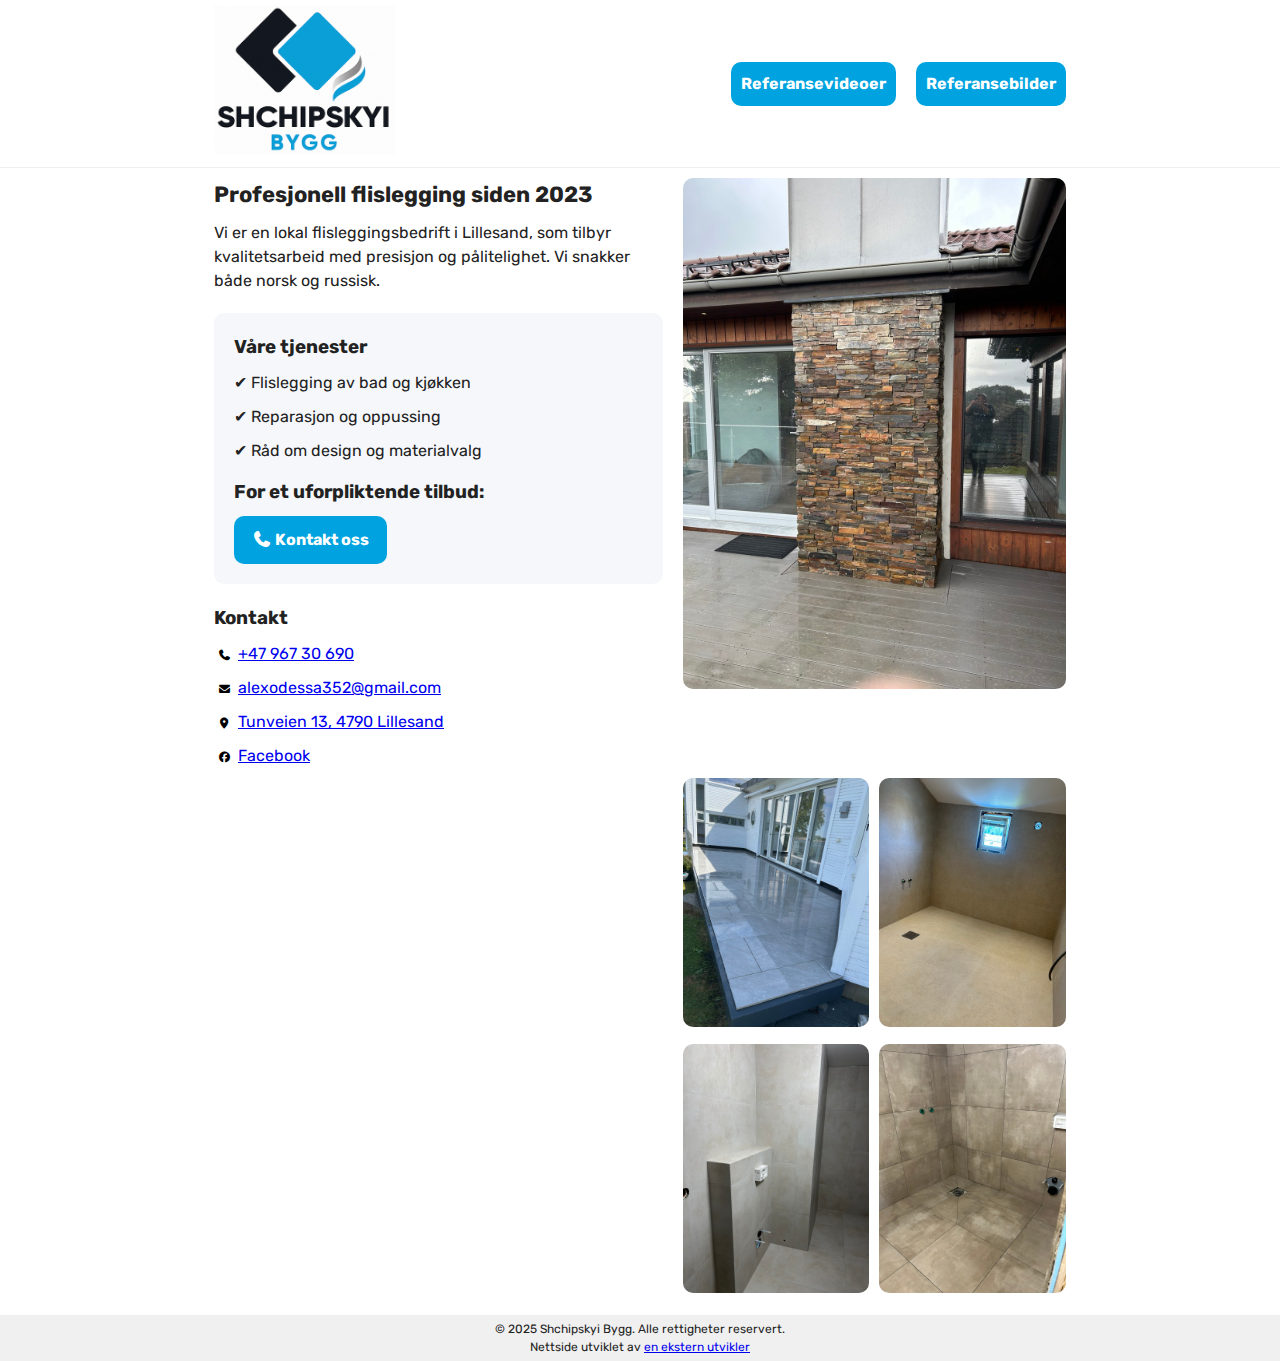
<file: index.html>
<!DOCTYPE html>
<html lang="no">
<head>
  <meta charset="UTF-8" />
  <meta name="viewport" content="width=device-width, initial-scale=1.0" />
   
  <title>Shchipskyi Bygg – Flislegging og oppussing i Lillesand</title>
   
   <!-- SEO - meta tags -->
  <meta name="description" content="Shchipskyi Bygg tilbyr profesjonell flislegging og oppussing i Lillesand. Kvalitetsarbeid siden 2023. Snakker norsk og russisk. Få gratis tilbud i dag!">
  <meta name="keywords" content="flislegger, flislegging Lillesand, Shchipskyi Bygg, flislegger Agder, flislegger Kristiansand, flislegger Grimstad, flislegger Arendal, flislegger Mandal, flislegger Lindesnes, flislegger Vennesla, flislegger Flekkefjord, flislegger Alleen, flislegger Lyngdal, flislegger Farsund, flislegging, flislegging Agder, flislegging Kristiansand, flislegging Grimstad, flislegging Arendal, flislegging Lindesnes, flislegging Mandal, flislegging Vennesla, flislegging Flekkefjord, flislegging Lyngdal, flislegging Alleen, flislegging Farsund, flislegging bad, flislegging kjøkken, flislegging gulv, flislegging pris, billig flislegger, flislegging utendørs, flislegger med garanti, profesjonell flislegger, flislegging entreprise, baderomsrenovering, rehabilitering av bad, håndverker, murer, godkjent flislegger">
  <meta name="author" content="Shchipskyi Bygg">
  <meta name="robots" content="index, follow">

  <!-- Open Graph (For socials) -->
  <meta property="og:title" content="Shchipskyi Bygg – Flislegging i Lillesand">
  <meta property="og:description" content="Flislegger i Kristiansand, Arendal, Grimstad og hele Agder. Flislegging av bad, kjøkken og gulv. Gratis befaring og garanti på arbeidet.">
  <meta property="og:image" content="https://shchipskyi.no/img/sb_logo.png"> 
  <meta property="og:url" content="https://shchipskyi.no">
  <meta property="og:type" content="website">

  <!-- structured data (schema.org) -->   
<script type="application/ld+json">
{
  "@context": "https://schema.org",
  "@type": "LocalBusiness",
  "name": "Shchipskyi Bygg",
  "image": "https://shchipskyi.no/img/sb_logo.png",
  "url": "https://shchipskyi.no",
  "telephone": "+47 967 30 690",
  "email": "alexodessa352@gmail.com",
  "address": {
    "@type": "PostalAddress",
    "streetAddress": "Tunveien 13",
    "addressLocality": "Lillesand",
    "postalCode": "4790",
    "addressCountry": "NO"
  },
  "openingHours": "Mo-Fr 08:00-18:00",
  "priceRange": "$$",
  "description": "Profesjonell flislegging og oppussing i Lillesand. Vi tilbyr tjenester på norsk og russisk.",
  "geo": {
    "@type": "GeoCoordinates",
    "latitude": 58.2486,
    "longitude": 8.3817
  },
  "sameAs": [
    "https://www.facebook.com/profile.php?id=61580984529732"
  ]
}
</script>
  <!-- Favicon -->
  <link rel="icon" type="image/png" href="/favicon/favicon-96x96.png" sizes="96x96" />
  <link rel="icon" type="image/svg+xml" href="/favicon/favicon.svg" />
  <link rel="shortcut icon" href="/favicon/favicon.ico" />
  <link rel="apple-touch-icon" sizes="180x180" href="/favicon/apple-touch-icon.png" />
  <meta name="apple-mobile-web-app-title" content="shchipskyi.no" />
  <link rel="manifest" href="/favicon/site.webmanifest" />
  
  <!-- Main CSS -->
  <link rel="stylesheet" href="css/style.css" />
  
  <!-- Awesome Font CSS -->
  <link rel="stylesheet" href="fonts/fontawesome/all.min.css" />
  
  <!-- Google Fonts -->
  <link href="https://fonts.googleapis.com/css2?family=Rubik:wght@400;500;700&display=swap" rel="stylesheet">

</head>
<body>
  <header class="header">
  <div class="container">
    <div class="nav">
      <!-- Logo img -->
      <h1 class="logo">
        <a href="/">
          <img src="img/sb_logo.png" alt=""Shchipskyi Bygg – Flislegging i Lillesand" class="logo-img">
        </a>
      </h1> 
      <nav class="main-nav">
        <ul class="menu">
          <li><a class="menu-button" href="video.html">Referansevideoer</a></li>
          <li><a class="menu-button" href="gallery.html">Referansebilder</a></li>
        </ul>
      </nav>
    </div>
  </div>
</header>

  <main class="container">
    <section class="hero">
      <div class="hero-text">
        <h2>Profesjonell flislegging siden 2023</h2> 
        <p>
          Vi er en lokal flisleggingsbedrift i Lillesand, som tilbyr kvalitetsarbeid
          med presisjon og pålitelighet. Vi snakker både norsk og russisk.
        </p>

        <div class="services-box">
          <h3>Våre tjenester</h3>
          <ul>
            <li>✔ Flislegging av bad og kjøkken</li>
            <li>✔ Reparasjon og oppussing</li>
            <li>✔ Råd om design og materialvalg</li>
          </ul>
          <h3>For et uforpliktende tilbud:</h3>
          <a href="tel:+4796730690" class="cta-button"><i class="fas fa-phone"></i> Kontakt oss</a>
        </div>

 <section class="contact">
  <h3>Kontakt</h3>
  <p><i class="fas fa-phone"></i> <a href="tel:+4796730690">+47 967 30 690</a></p>
  <p><i class="fas fa-envelope"></i> <a href="mailto:alexodessa352@gmail.com">alexodessa352@gmail.com</a></p>
  <p><i class="fas fa-map-marker-alt"></i>
    <a href="https://maps.app.goo.gl/K7WxsFJwktXTLwwY9" target="_blank" rel="noopener">
      Tunveien 13, 4790 Lillesand
    </a>
  </p>
  <p><i class="fab fa-facebook"></i>
    <a href="https://www.facebook.com/profile.php?id=61580984529732" target="_blank" rel="noopener">
      Facebook
    </a>
  </p>
</section>
      </div>
      <div class="hero-gallery">
        <div class="img-wrapper main-img-wrapper"><img src="img/arbeid1.jpg" alt="Arbeid 1" onclick="window.location.href='gallery.html'" style="cursor:pointer;" class="main-img"></div>
        <!-- SVG finger -->
       <div class="tap-hint" aria-hidden="true">
          <svg xmlns="http://www.w3.org/2000/svg" width="60" height="60" viewBox="0 0 24 24" fill="none"
            stroke="white" stroke-width="1.5" stroke-linecap="round" stroke-linejoin="round"
            class="icon icon-tabler icons-tabler-outline icon-tabler-hand-click">
            <path stroke="none" d="M0 0h24v24H0z" fill="none"/>
            <path d="M8 13v-8.5a1.5 1.5 0 0 1 3 0v7.5" />
            <path d="M11 11.5v-2a1.5 1.5 0 0 1 3 0v2.5" />
            <path d="M14 10.5a1.5 1.5 0 0 1 3 0v1.5" />
            <path d="M17 11.5a1.5 1.5 0 0 1 3 0v4.5a6 6 0 0 1 -6 6h-2h.208a6 6 0 0 1 -5.012 -2.7l-.196 -.3c-.312 -.479 -1.407 -2.388 -3.286 -5.728a1.5 1.5 0 0 1 .536 -2.022a1.867 1.867 0 0 1 2.28 .28l1.47 1.47" />
            <path d="M5 3l-1 -1" />
            <path d="M4 7h-1" />
            <path d="M14 3l1 -1" />
            <path d="M15 6h1" />
          </svg>
        </div>
        <div class="gallery-grid">
          <div class="img-wrapper"><img src="img/arbeid2.jpg" alt="Arbeid 2" onclick="window.location.href='gallery.html'" style="cursor:pointer;"/></div>
          <div class="img-wrapper"><img src="img/arbeid3.jpg" alt="Arbeid 3" onclick="window.location.href='gallery.html'" style="cursor:pointer;"/></div>
          <div class="img-wrapper"><img src="img/arbeid4.jpg" alt="Arbeid 4" onclick="window.location.href='gallery.html'" style="cursor:pointer;"/></div>
          <div class="img-wrapper"><img src="img/arbeid5.jpg" alt="Arbeid 5" onclick="window.location.href='gallery.html'" style="cursor:pointer;"/></div>
        </div>
      </div>
    </section>

  </main>

  <footer class="footer">
    <p>&copy; 2025 Shchipskyi Bygg. Alle rettigheter reservert.</p>
    <p>Nettside utviklet av <a href="mailto:olgerd82@gmail.com">en ekstern utvikler</a></p>
  </footer>
</body>
</html>
</file>
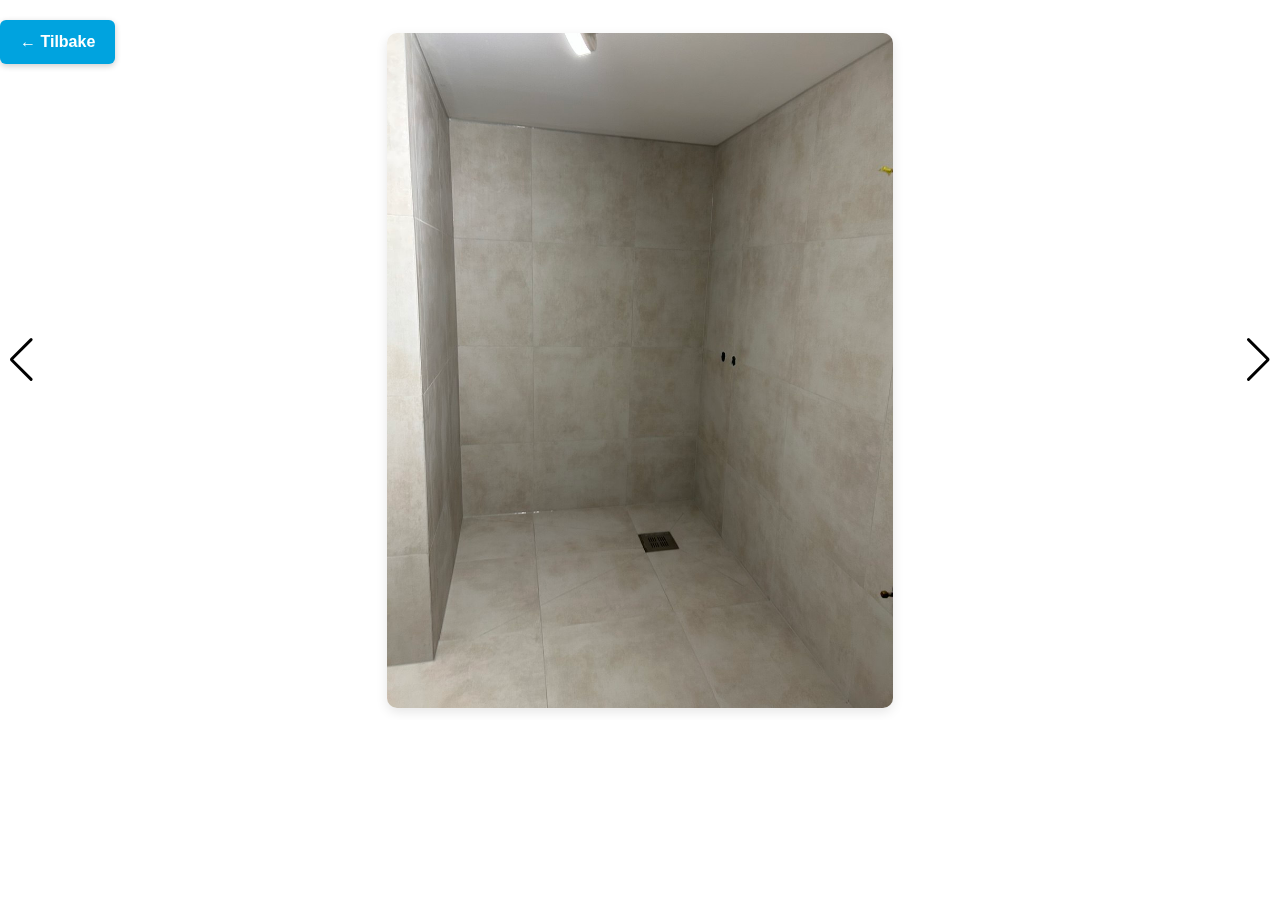
<file: gallery.html>
<!DOCTYPE html>
<html lang="no">
<head>
  <meta charset="UTF-8">
  <meta name="viewport" content="width=device-width, initial-scale=1.0">
  <title>Galleri – Prosjekter</title>

  <!-- Swiper CSS -->
  <link rel="stylesheet" href="https://cdn.jsdelivr.net/npm/swiper@10/swiper-bundle.min.css" />
  <!-- Твой основной стиль -->
  <link rel="stylesheet" href="css/style.css">
  <link rel="stylesheet" href="css/gallery.css">
</head>
<body>

  <a href="index.html" class="back-button">← Tilbake</a>

  <!-- Swiper Gallery -->
  <div class="swiper">
    <div class="swiper-wrapper">
      <div class="swiper-slide"><img src="img/bathroom1.jpg" alt="Bilde 1"></div>
      <div class="swiper-slide"><img src="img/bathroom2.jpg" alt="Bilde 2"></div>
      <div class="swiper-slide"><img src="img/bathroom3.jpg" alt="Bilde 3"></div>
      <div class="swiper-slide"><img src="img/bathroom4.jpg" alt="Bilde 4"></div>
      <div class="swiper-slide"><img src="img/bathroom5.jpg" alt="Bilde 5"></div>
    </div>

    <!-- Кнопки навигации -->
    <div class="swiper-button-prev"></div>
    <div class="swiper-button-next"></div>

    <!-- Точки (пагинация) -->
    <div class="swiper-pagination"></div>
  </div>

  <!-- Swiper JS -->
  <script src="https://cdn.jsdelivr.net/npm/swiper@10/swiper-bundle.min.js"></script>
  <!-- Твой скрипт -->
  <script src="js/gallery.js"></script>
</body>
</html>
</file>
<file: css/style.css>
* {
  margin: 0;
  padding: 0;
  box-sizing: border-box;
}

body {
  /* font-family: "Arial", sans-serif; */
  /* font-family: 'Nunito', sans-serif; */
  font-family: 'Rubik', sans-serif;
  background-color: #fff;
  color: #222;
  line-height: 1.5;
}

.container {
  width: 90%;
  max-width: 852px;
  margin: 0 auto;
  /* min-width: 600px; */
}

/* Header */
.header {
  background-color: #fff;
  padding: 5px 0;
  border-bottom: 1px solid #eee;
  max-width: 100%;           /* 🔧 не даём вылазить */
  overflow-x: hidden;        /* 🔧 скрываем вылазящее */
}

.nav {
  display: flex;
  justify-content: space-between;
  align-items: center;
  flex-wrap: wrap; /* Для адаптации на мобилках */
  gap: 20px;
  font-size: 16px;
  color: #fff;
}

.logo {
  display: flex;
  align-items: center;
  gap: 10px;
  font-weight: bold;
  font-size: 16px;
  white-space: nowrap;
}

.logo-img {
  height: 150px;       /* 👈 регулируй по нужной высоте */
  width: auto;
  object-fit: contain;
}

.menu {
  list-style: none;
  display: flex;
  flex-wrap: wrap;  /* 🔧 позволяет перенос */
  gap: 20px;
  padding: 0;
  margin: 0;
}

.menu a {
  text-decoration: none;
  color: #fff;
  font-weight: bold;
}

/* Hero */
.hero {
  display: flex;
  flex-wrap: nowrap;
  overflow-x: auto;      /* ✅ если не влезает — скролл */
  margin-top: 10px;
  gap: 20px;
  scroll-snap-type: x mandatory;
  -webkit-overflow-scrolling: touch;
}

.hero-text {
  flex: 1 1 0%;
  max-width: 55%;
  min-width: 0;
  scroll-snap-align: start;
}

.hero-text h2 {
  font-size: 22px;
  margin-bottom: 10px;
}

.hero-text p {
  margin-bottom: 20px;
}

.services-box {
  background-color: #f5f7fa;
  padding: 20px;
  border-radius: 10px;
}

.services-box h3 {
  margin-bottom: 10px;
}

.services-box ul {
  list-style: none;
  margin-bottom: 15px;
}

.services-box li {
  margin-bottom: 10px;
}

.cta-button {
  display: inline-block;
  padding: 12px 18px;
  background-color: #00a3df;
  color: white;
  text-decoration: none;
  border-radius: 10px;
  font-weight: bold;
}

.menu-button {
  display: inline-block;
  padding: 10px 10px;
  background-color: #00a3df;
  color: white;
  text-decoration: none;
  border-radius: 10px;
  font-weight: bold;
}

/* Gallery */
.hero-gallery {
  flex: 1 1 0%;
  max-width: 45%;
  min-width: 0;
  scroll-snap-align: start;
}

.main-img {
  width: 100%;
  border-radius: 10px;
  margin-bottom: 15px;
}

.gallery-grid {
  display: grid;
  grid-template-columns: repeat(2, 1fr);
  gap: 10px;
}

.gallery-grid img {
  width: 100%;
  border-radius: 10px;
}

/* Contact */
.contact {
  margin-top: 10px;
  padding: 10px 0;
}

.contact p {
  margin-bottom: 10px;
}

.contact h3 {
  margin-bottom: 10px;
}
/* Footer */
.footer {
  text-align: center;
  padding: 5px 0;
  margin-top: 15px;
  background-color: #f0f0f0;
  font-size: 12px;
}

.contact i {
  margin-top: 0px;
  color: #000; /* Чёрный цвет */
  font-size: 11px;
  width: 20px;
  text-align: center;
}


/* Responsive */
@media (max-width: 768px) {
  .container {
    width:95%;
    padding: 0 0px;
    max-width: none;
    font-size: 11px;
  }

  .nav {
    /*flex-direction: column;*/
    /* align-items: flex-start; */
    font-size: 12px;
  }

  .hero {
    /*flex-direction: column;*/
     gap: 5px;
  }
  
  .hero-text h2 {
    font-size: 13px;
  }

  .hero-text p {
    font-size: 11px;
  }

  .cta-button {
    font-size: 12px;
    padding: 8px 8px;
    width: 100%;
    text-align: center;
    box-sizing: border-box;
  }

   .menu-button {
    font-size: 12px;
    padding: 10px 10px;
    width: 100%;
    text-align: center;
    box-sizing: border-box;
  }

  .menu {
    /*flex-direction: column;*/
    gap: 10px;
  }

  .gallery-grid {
    gap: 6px;
  }

  .logo-img {
    height: 80px; /* чуть меньше на мобильных */
  }

  img {
    max-width: 100%;
    height: auto;
    display: block;
  }

 .services-box {
    font-size: 11px; 
    padding: 5px;
  }

  .services-box h3 {
    font-size: 12px;
  }

  .services-box li {
    font-size: 11px;
    
  }
}
</file>
<file: css/gallery.css>
/* --- Gallery Page Styles for Swiper Gallery --- */
* {
  box-sizing: border-box;
}

body, html {
  margin: 0;
  padding: 0;
  height: 100%;
  font-family: Arial, sans-serif;
  background-color: #fff;
  overflow-x: hidden;
}

/* Контейнер шириной как на главной */
.gallery-container {
  width: 90%;
  max-width: 852px;   /* как в .container на index.html */
  margin: 0 auto;
  position: relative; /* для кнопки "Назад" */
  display: flex;
  flex-direction: column;
  align-items: center;
}

/* Кнопка "Назад" теперь внутри ограниченной ширины */
.back-button {
  position: absolute;
  top: 20px;
  left: 0;             /* ← будет внутри .gallery-container */
  z-index: 1000;
  padding: 10px 20px;
  background-color: #00a3df;
  color: white;
  text-decoration: none;
  border-radius: 6px;
  font-size: 16px;
  font-weight: bold;
  box-shadow: 0 2px 6px rgba(0,0,0,0.2);
}

/* Контейнер Swiper */
.swiper {
  width: 100%;
  max-width: 100%;
  height: 80vh; /* ⬅️ Заполняем весь экран */
  display: flex;
  align-items: center;
  justify-content: center;
  padding: 60px 0 40px; /* отступ сверху под кнопку, снизу под пагинацию */
  box-sizing: border-box;
  position: relative; /* 💡 это нужно для стрелок */
}

/* Изображения */
.swiper-slide {
  display: flex;
  justify-content: center;
  align-items: center;
}

.swiper-slide img {
  max-width: 90vw;
  max-height: 75vh;
  border-radius: 10px;
  object-fit: contain;
  box-shadow: 0 4px 12px rgba(0,0,0,0.1);
}


/* Ограничиваем стрелки по горизонтали */
.swiper-button-next,
.swiper-button-prev {
  width: auto;
  color: #000;
  margin: 0 10px;
  top: 50%;
  position: absolute; 
  z-index: 10; /* для надежности */
}

.swiper-button-next {
  right: 0;
  transform: translateY(-50%);
}

.swiper-button-prev {
  left: 0;
  transform: translateY(-50%);
}

/* Адаптация под мобильные */
@media (max-width: 768px) {
  .back-button {
    font-size: 14px;
    padding: 8px 16px;
  }

  .swiper {
    padding-top: 60px;
    padding-bottom: 40px; 
    width: 100%;
    max-width: 100%; /* или inherit */
  }

  .swiper-slide img {
    max-width: 95vw;
    max-height: 65vh;
  }
}

@media (max-width: 480px) {
  .swiper-slide img {
    max-height: 60vh;
  }

  .swiper {
    padding-bottom: 40px;
  }
}
</file>
